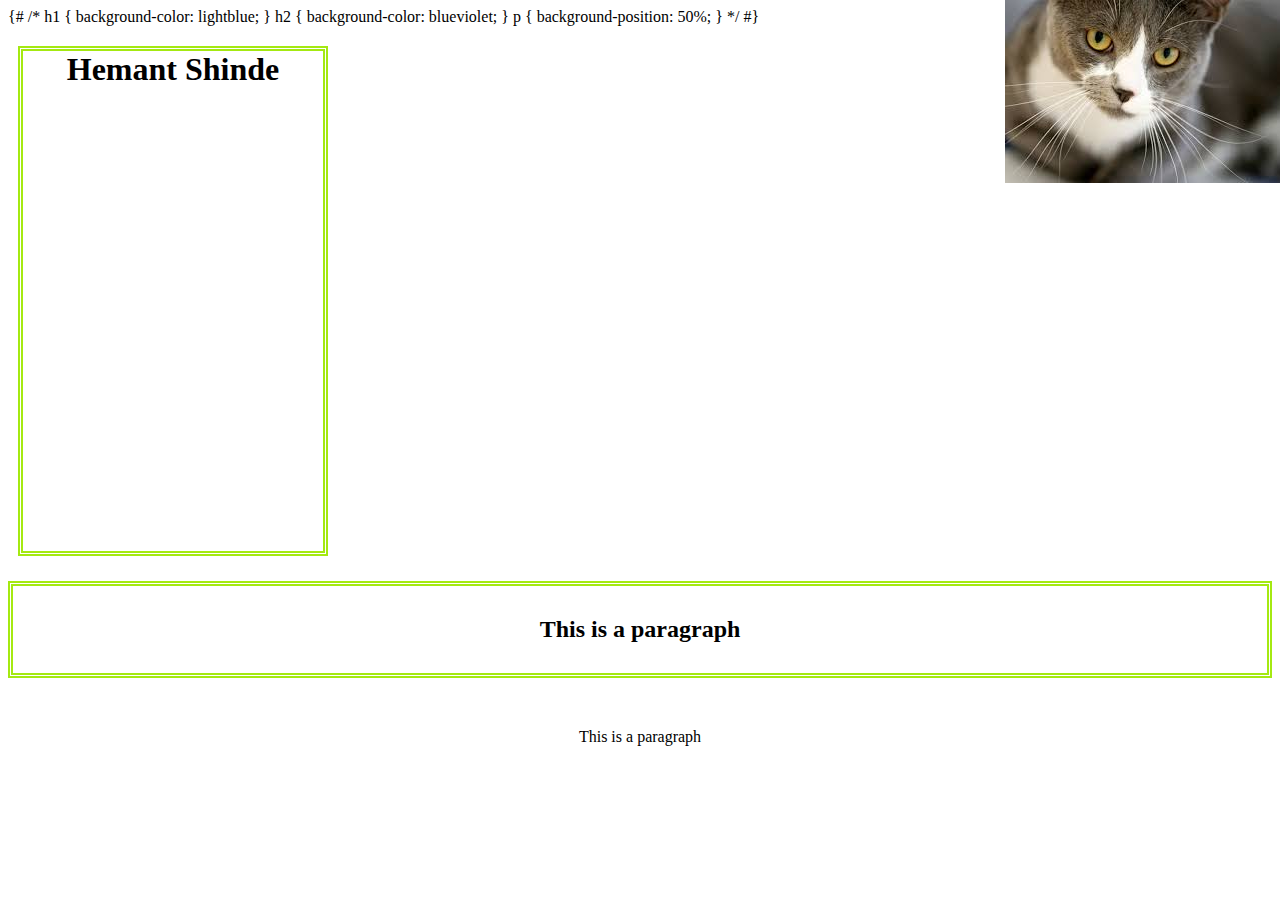
<file: 1 and hulf/index.html>
<!DOCTYPE html>
<html lang="en">

    <head>
        <meta charset="UTF-8">
        <meta http-equiv="X-UA-Compatible" content="IE=edge">
        <meta name="viewport" content="width=device-width, initial-scale=1.0">
        <title>Document</title>
    </head>

    <style>
        body {
            background-image: url("img_tree.png");

            background-repeat:
                repeat-x;
        }

        body {
            background-image: url("img_tree.png");

            background-repeat:
                no-repeat;

            background-position:
                top right;
        }

        body {
            background-image: url("img_tree.png");

            background-attachment: fixed;
        }


        body {

            background-image:
                url("ccat.jpeg");
        }


        /* p {

            border:
                4px dotted rgb(72, 17, 209);
        } */




        /* 
        p {
            border-style: dotted;
            border-width: 5px;
            border: size 5px;

            border-color: rgb(167, 14, 116);
        } */

        h1 {

            height: 500px;
            width: 300px;
            text-align: justify;
            text-align: center;
            border-style: dotted;
            border-width: 5px;
            border-style: double;
            border-spacing: 1cm;
            margin-left: 500px;
            margin-right: 750px;
            margin: 20px 15px 25px 10px;

            border-color: rgb(164, 233, 17);
        }


        h2 {
            border-style: dotted;
            border-width: 5px;
            border-style: double;
            border-spacing: 1cm;
            padding-top: 30px;
            padding-bottom: 30px;
            text-align: center;

            border-color: rgb(164, 233, 17);
        }

        p {
            border: 4px dotted green;
            border-left-style: double;
            border: 2px solid red;
            border-radius: 8px;
            border: 2cap;
            text-align: center;
            border-collapse: collapse;
            margin: 100px 100px;
            margin: auto;
            padding: 10px 10px;
            padding: 30px;

            padding-top: 30px;

        }
    </style>





    {# /* h1 {

    background-color: lightblue;


    }

    h2 {
    background-color: blueviolet;

    }

    p {
    background-position: 50%;
    } */ #}
    </style>



    <body>
        <h1>Hemant Shinde</h1>
        <h2>This is a paragraph</h2>
        <p>This is a paragraph</p>

    </body>

</html>
</file>
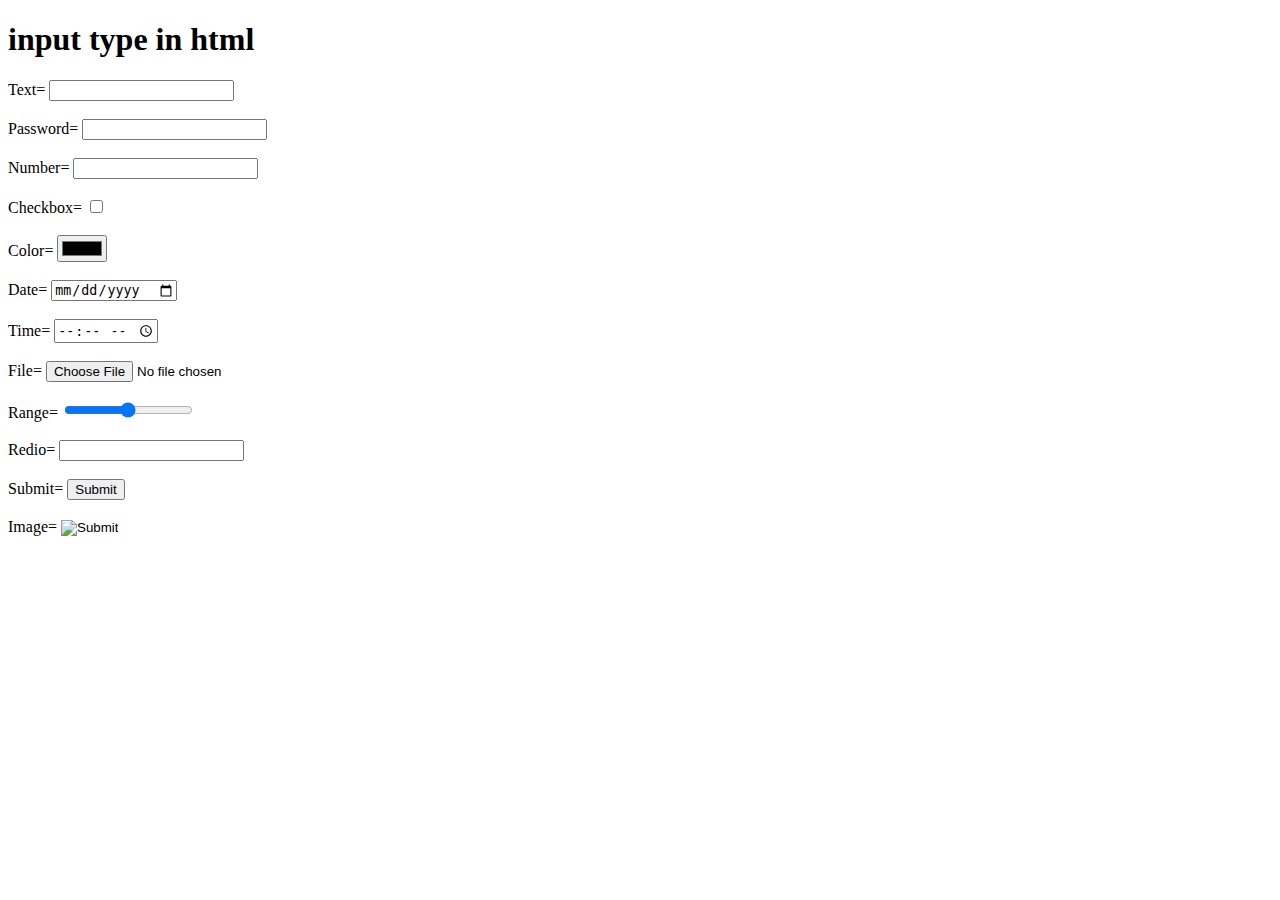
<file: pic/index.html>
<!DOCTYPE html>
<html>

    <head>
        <title>document</title>
    </head>

    <body>
        <h1>input type in html</h1>
        Text= <input type="text"><br>
        <br>
        Password= <input type="password"><br>
        <br>
        Number= <input type="number"><br>
        <br>
        Checkbox= <input type="checkbox"><br>
        <br>
        Color= <input type="color"><br>
        <br>
        Date= <input type="date"><br>
        <br>
        Time= <input type="time"><br>
        <br>
        File= <input type="file"><br>
        <br>
        Range= <input type="range"><br>
        <br>
        Redio= <input type="redio"><br>
        <br>
        Submit= <input type="submit"><br>
        <br>
        Image= <input type="image"><br>
        <br>

    </body>

</html>
</file>
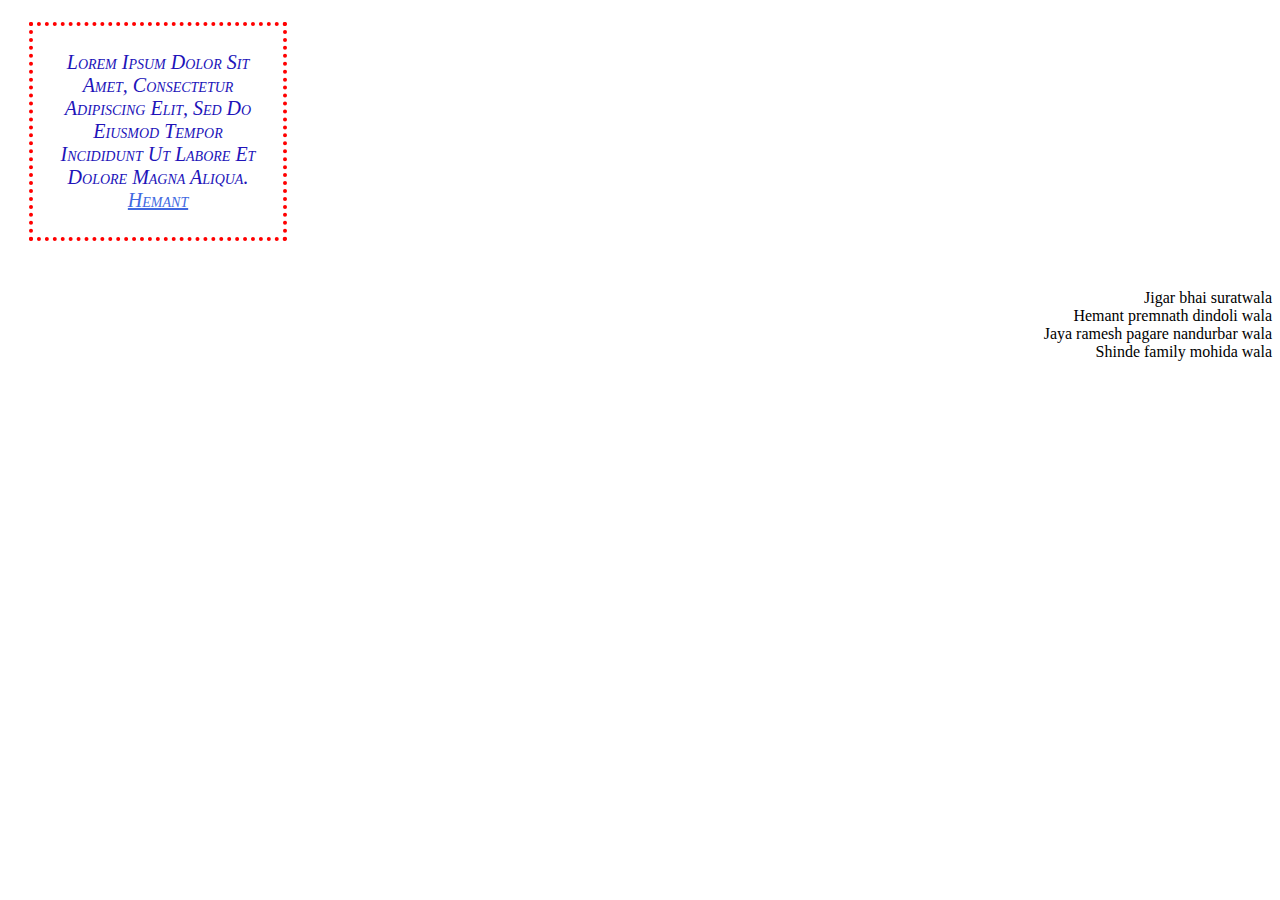
<file: 1 and hulf/ibox.html>
<!DOCTYPE html>
<html lang="en">

    <head>
        <meta charset="UTF-8">
        <meta http-equiv="X-UA-Compatible" content="IE=edge">
        <meta name="viewport" content="width=device-width, initial-scale=1.0">
        <title>Document</title>
    </head>
    <style>
        div {
            width: 200px;
            height: 20%;
            /* border: 2px red; */
            padding: 25px;
            margin-left: 25px;
        }

        div {

            outline-style: auto;
            outline-width: 2px;
            outline-color: red;
            outline: 4px dotted red;
        }

        div {

            color: rgb(33, 19, 185);
            text-align: center;
            text-decoration: none;
        }

        div {
            text-transform: uppercase;
        }

        div {
            text-transform: capitalize;
        }

        div {
            font-family: Verdana;
            font-style: italic;
            font-size: 20px;
            font-weight: 100;
            font-variant: small-caps;
        }

        a {
            color: royalblue;
        }

        a:hover {
            color: darkgreen;
        }

        a:visited {
            color: green;
            text-decoration: none;
        }

        ul {
            list-style-type: circle;
        }

        ul {
            text-align: right;
        }

        ul {
            list-style-image: url("Tigar.jpg");
            list-style-type: none;
        }
    </style>


    <body>
        <br>

        <div>
            Lorem ipsum dolor sit amet,
            consectetur adipiscing elit,
            sed do eiusmod tempor incididunt
            ut labore et dolore magna aliqua.
            <a href="http://www.hemantsurat@gmail.com">Hemant</a>
        </div>

        <br></br>


        <ul>
            <ui>Jigar bhai suratwala </ui> <br>
            <ui>Hemant premnath dindoli wala </ui> <br>
            <ui>Jaya ramesh pagare nandurbar wala </ui><br>
            <ui>Shinde family mohida wala</ui><br>
        </ul>
    </body>

</html>
</file>
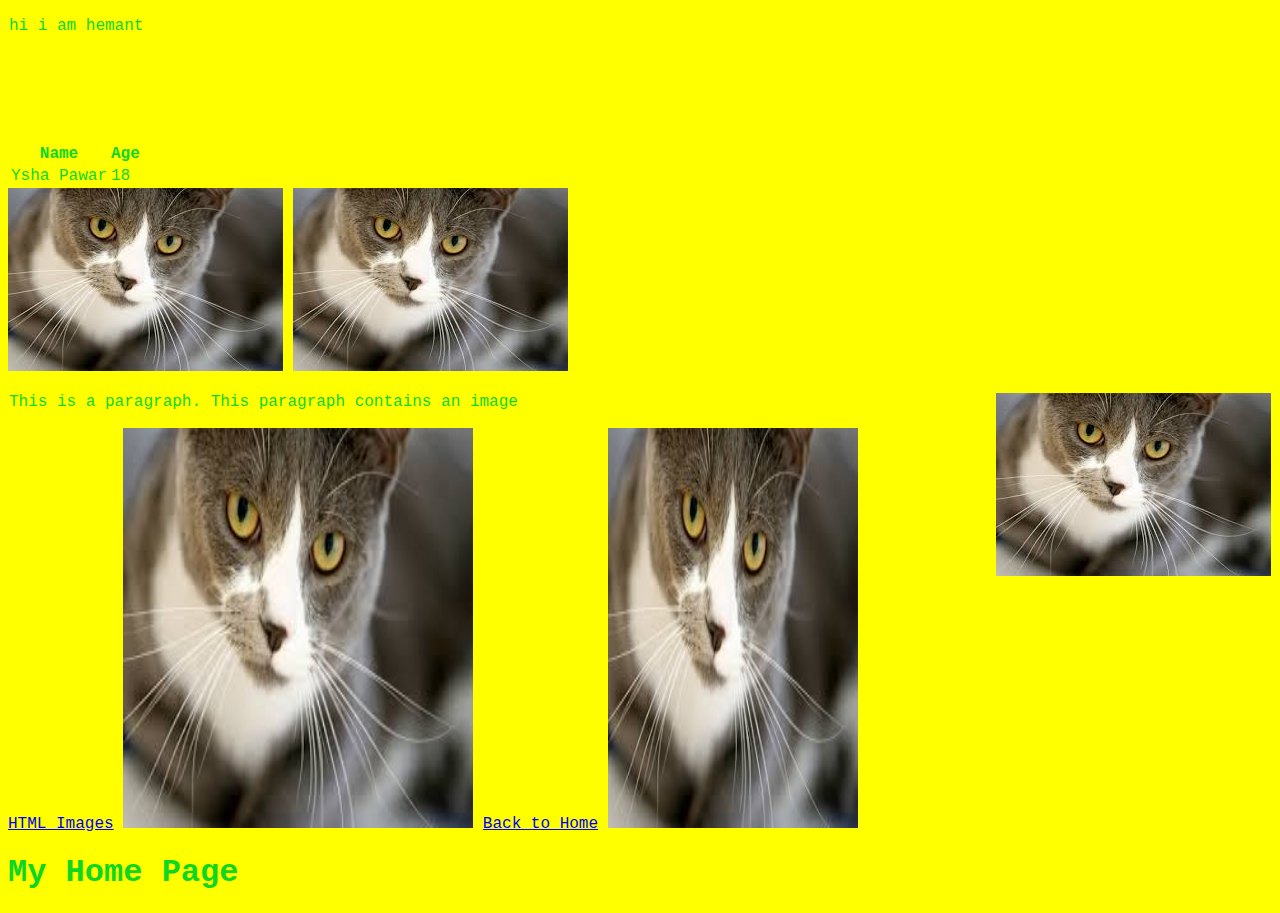
<file: 1 and hulf/once try.html>
<!DOCTYPE html>
<html>

    <head>

        <style>
            body {
                background-color: yellow;
            }

            body {
                font-family: Courier;
            }

            body {
                color: rgb(14, 215, 34);
            }

            p {
                border:
                    1px solid yellow;
            }
        </style>
    </head>

    <body>
        <p>hi i am hemant</p>
        </style>
        </head>

        <body>


            <table>
                <tr>
                    <th>Name</th><br> <br>
                    <th>Age</th></br>
                </tr>
                <tr>
                    <td>Ysha Pawar</td><br>
                    <td>18</td>
                    </br>
                </tr>
            </table>
            <img src="ccat.jpeg" alt="Smiley">
            <img src="ccat.jpeg">
            <p>
                <img src="ccat.jpeg" style="
                float:right
                ;">
                This is a paragraph.
                This paragraph contains an image
            </p>
            <a href="html_images.asp" target="_blank">HTML Images</a>
            <a href="default.html"><img src="ccat.jpeg" width="350" height="400"></a>
            <a href="default.html" title="Home">Back to Home</a>
            <img src="ccat.jpeg" style="width:250px;height:400px;">


            <h1>My Home Page</h1>

        </body>

</html>
</file>
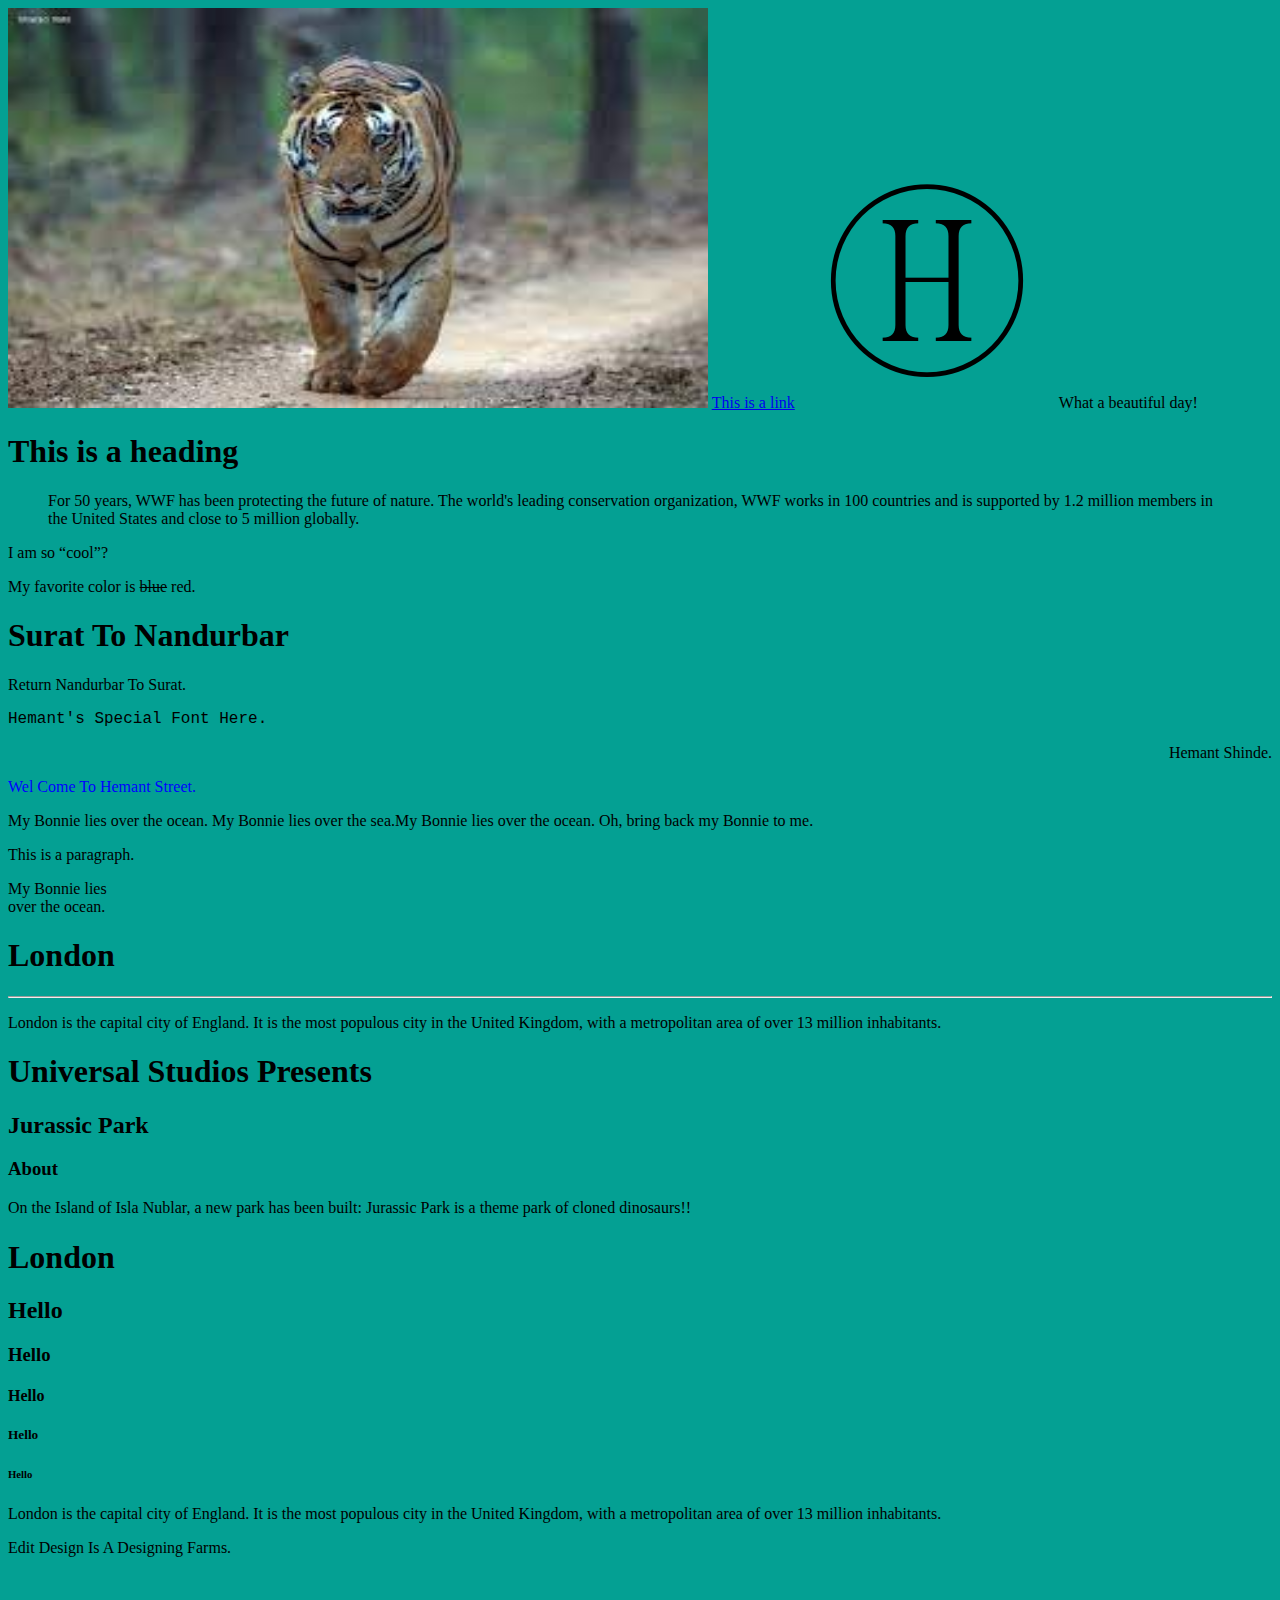
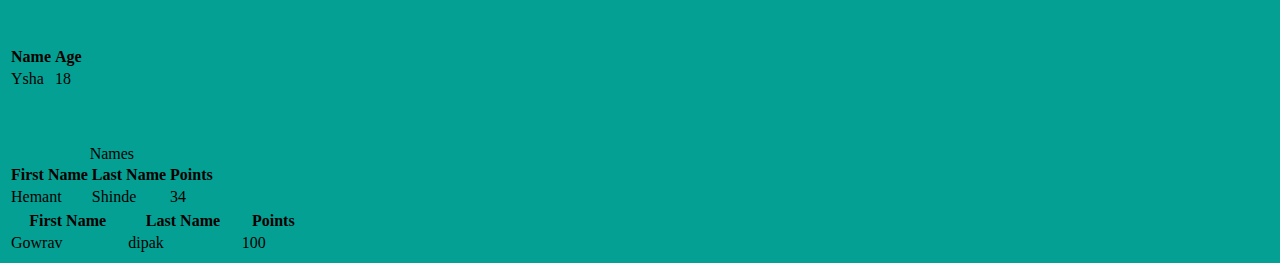
<file: 1 and hulf/try.html>
<!DOCTYPE html>
<html lang="en">

    <head>
        <meta charset="UTF-8">
        <meta http-equiv="X-UA-Compatible" content="IE=edge">
        <meta name="viewport" content="width=device-width, initial-scale=1.0">
        <title>Document</title>
    </head>

    <img src="Tigar.jpg" width="700" height="400">
    <a href="https://www.hemanturat@.com">This is a link</a>
    <img src="h.png" alt="Hemant's Logo">

    <body>


        <bdo dir="" rtl"> What a beautiful day!</bdo>
        <h1>This is a heading</h1>
        <!-- <p>i don't know this.</p> -->


        <blockquote cite="http://www.worldwildlife.org/who/index.html">
            For 50 years, WWF has been protecting the future of nature. The world's leading conservation organization,
            WWF works in 100 countries and is supported by 1.2 million members in the United States and close to 5
            million globally.
        </blockquote>


        <p>I am so <q>cool</q>?</p>
        <p>My favorite color is <del>blue</del> red.</p>

        <body style="background-color:rgb(4, 160, 147);">
            <h1>Surat To Nandurbar </h1>
            <p>Return Nandurbar To Surat.</p>

            <p style="font-family:courier;">Hemant's Special Font Here.</p>
            <p style="text-align:right;">Hemant Shinde.</p>
            <p style="color:blue;">Wel Come To Hemant Street.</p>
            <pre></pre>My Bonnie lies over the ocean. My Bonnie lies over the sea.My Bonnie lies over the ocean. Oh,
            bring
            back my Bonnie to me.</pre>
            <p style="font: size 100px;px;">This is a paragraph.</p>

            <p>My Bonnie lies<br>over the ocean.</p>
            <h1>London</h1>
            <hr>
            <p>London is the capital city of England. It is the most populous city in the United Kingdom, with a
                metropolitan area of over 13 million inhabitants.</p>

            <h1>Universal Studios Presents</h1>
            <h2>Jurassic Park</h2>
            <h3>About</h3>
            <p>On the Island of Isla Nublar, a new park has been built: Jurassic Park is a theme park of cloned
                dinosaurs!!
            </p>
            <h1>London</h1>
            <h2>Hello</h2>
            <h3>Hello</h3>
            <h4>Hello</h4>
            <h5>Hello</h5>
            <h6>Hello</h6>


            <p>London is the capital city of England. It is the most populous city in the United Kingdom, with a
                metropolitan area of over 13 million inhabitants.</p>
            <p title="About Hemant">Edit Design Is A Designing Farms.</p>

            <table>
                <tr>
                    <th>Name</th> <br>
                    <th>Age</th><br>
                </tr>
                <tr>
                    <td>Ysha </td>
                    <br>
                    <td>18</td><br>

                </tr>
            </table>
            <table>

                <caption>Names</caption>

                <tr>
                    <th>First Name</th><br>
                    <th>Last Name</th><br>
                    <th>Points</th><br>
                </tr>
                <tr>
                    <td>Hemant</td>
                    <td>Shinde</td>
                    <td>34</td>
                </tr>
            </table>
            <div>
                <table style="width: 300px;">
                    <tr>
                        <th>First Name</th>
                        <th>Last Name</th>
                        <th>Points</th>
                    </tr>
                    <tr style="width:300px;">
                        <td>Gowrav</td>
                        <td>dipak</td>
                        <td>100</td>
                    </tr>
                </table>

            </div>


        </body>

</html>
</file>
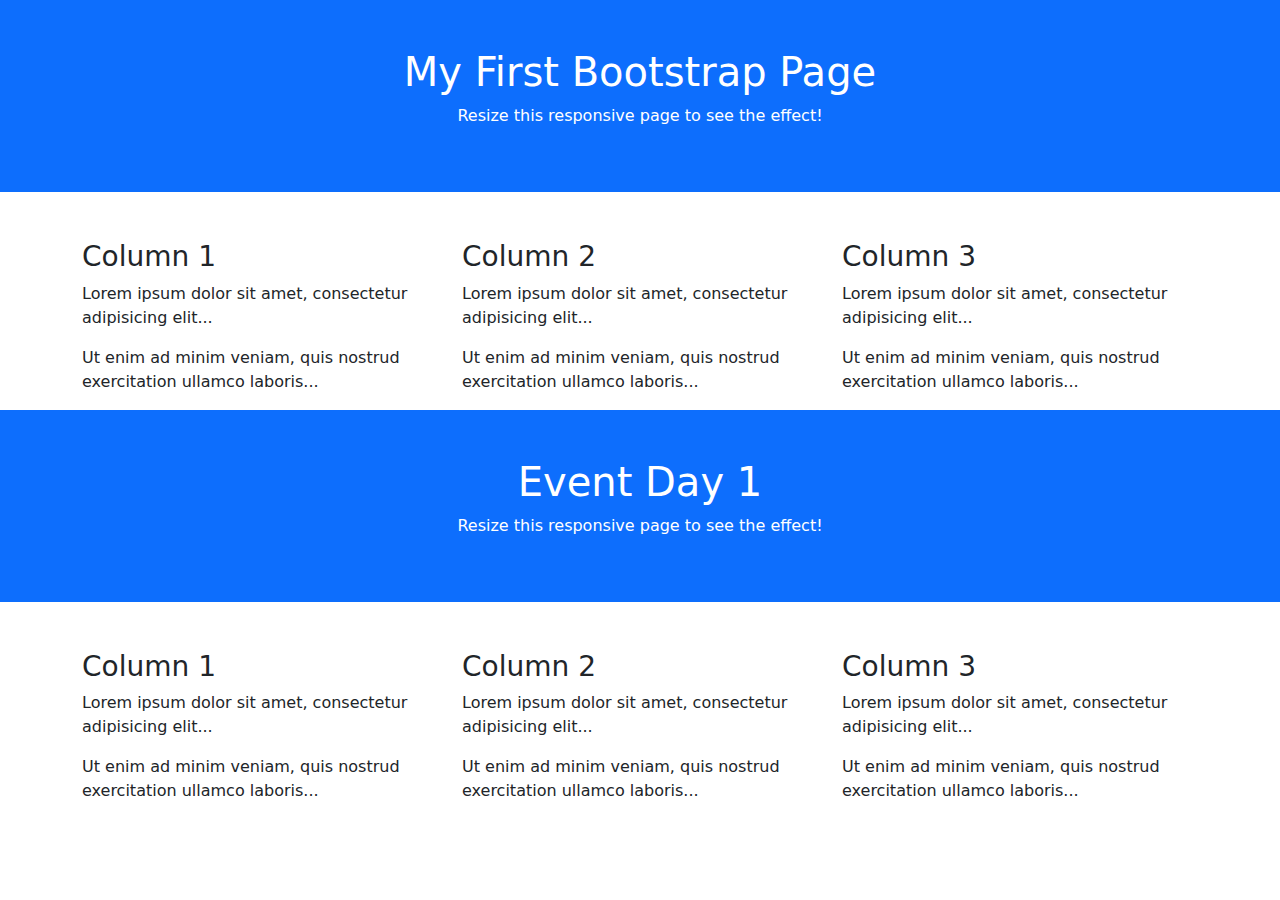
<file: pic/new.html>
<!DOCTYPE html>
<html lang="en">

    <head>
        <title>Bootstrap 5 Example</title>
        <meta charset="utf-8">
        <meta name="viewport" content="width=device-width, initial-scale=1">
        <link href="https://cdn.jsdelivr.net/npm/bootstrap@5.2.3/dist/css/bootstrap.min.css" rel="stylesheet">
        <script src="https://cdn.jsdelivr.net/npm/bootstrap@5.2.3/dist/js/bootstrap.bundle.min.js"></script>
    </head>

    <body>

        <div class="container-fluid p-5 bg-primary text-white text-center">
            <h1>My First Bootstrap Page</h1>
            <p>Resize this responsive page to see the effect!</p>
        </div>

        <div class="container mt-5">
            <div class="row">
                <div class="col-sm-4">
                    <h3>Column 1</h3>
                    <p>Lorem ipsum dolor sit amet, consectetur adipisicing elit...</p>
                    <p>Ut enim ad minim veniam, quis nostrud exercitation ullamco laboris...</p>
                </div>
                <div class="col-sm-4">
                    <h3>Column 2</h3>
                    <p>Lorem ipsum dolor sit amet, consectetur adipisicing elit...</p>
                    <p>Ut enim ad minim veniam, quis nostrud exercitation ullamco laboris...</p>
                </div>
                <div class="col-sm-4">
                    <h3>Column 3</h3>
                    <p>Lorem ipsum dolor sit amet, consectetur adipisicing elit...</p>
                    <p>Ut enim ad minim veniam, quis nostrud exercitation ullamco laboris...</p>
                </div>
            </div>
        </div>

    </body>

</html>
<!DOCTYPE html>
<html lang="en">

    <head>
        <title>Event For Next</title>
        <meta charset="utf-8">
        <meta name="viewport" content="width=device-width, initial-scale=1">
        <link href="https://cdn.jsdelivr.net/npm/bootstrap@5.2.3/dist/css/bootstrap.min.css" rel="stylesheet">
        <script src="https://cdn.jsdelivr.net/npm/bootstrap@5.2.3/dist/js/bootstrap.bundle.min.js"></script>
    </head>

    <body>

        <div class="container-fluid p-5 bg-primary text-white text-center">
            <h1>Event Day 1</h1>
            <p>Resize this responsive page to see the effect!</p>
        </div>

        <div class="container mt-5">
            <div class="row">
                <div class="col-sm-4">
                    <h3>Column 1</h3>
                    <p>Lorem ipsum dolor sit amet, consectetur adipisicing elit...</p>
                    <p>Ut enim ad minim veniam, quis nostrud exercitation ullamco laboris...</p>
                </div>
                <div class="col-sm-4">
                    <h3>Column 2</h3>
                    <p>Lorem ipsum dolor sit amet, consectetur adipisicing elit...</p>
                    <p>Ut enim ad minim veniam, quis nostrud exercitation ullamco laboris...</p>
                </div>
                <div class="col-sm-4">
                    <h3>Column 3</h3>
                    <p>Lorem ipsum dolor sit amet, consectetur adipisicing elit...</p>
                    <p>Ut enim ad minim veniam, quis nostrud exercitation ullamco laboris...</p>
                </div>
            </div>
        </div>

    </body>

</html>
</file>
